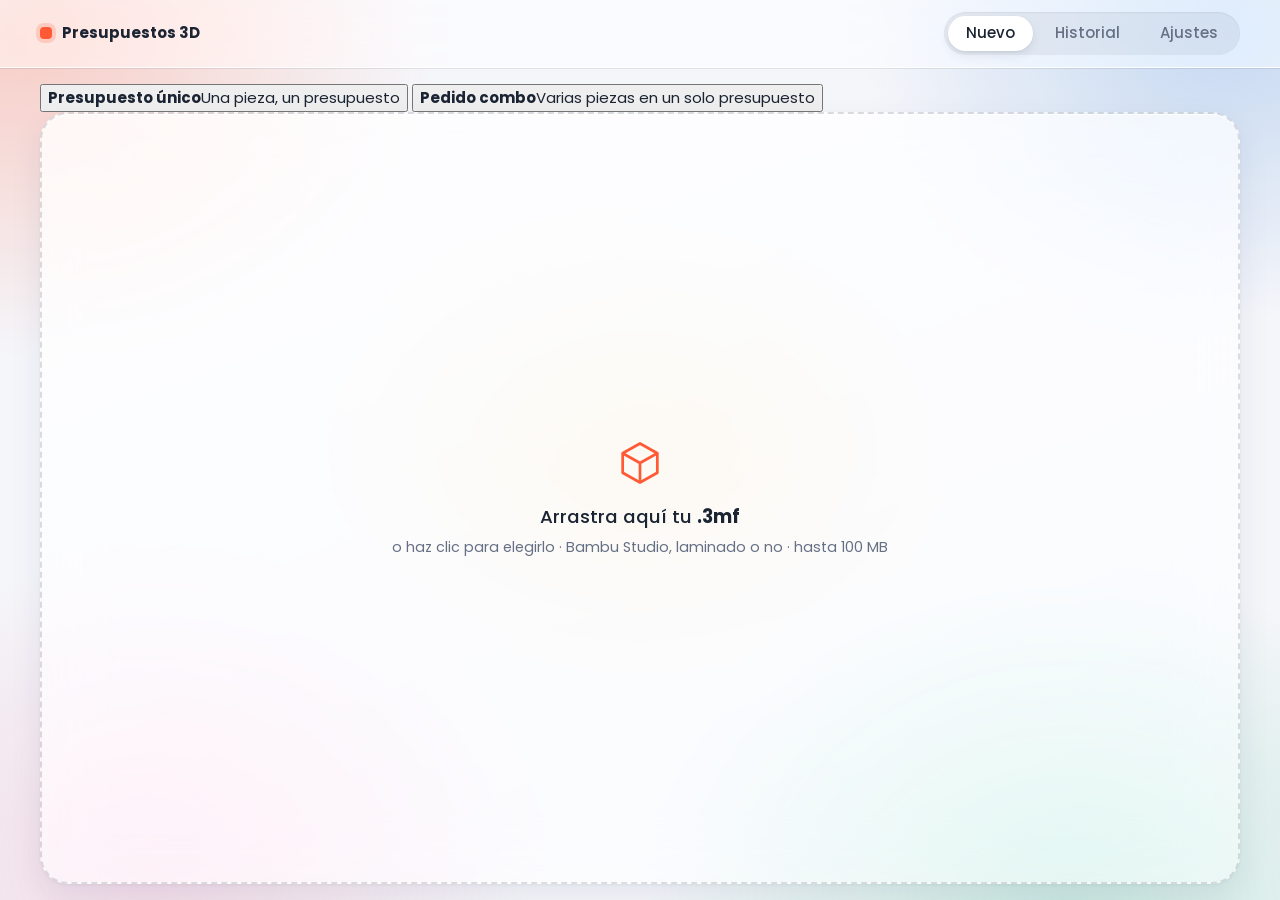
<file: app/index.html>
<!doctype html>
<html lang="es">
<head>
<meta charset="utf-8">
<meta name="viewport" content="width=device-width, initial-scale=1">
<title>Presupuestos 3D</title>
<link rel="icon" href="data:,">
<link rel="stylesheet" href="/static/app.css">
<script src="/static/app.js" defer></script>
</head>
<body>
<header class="barra">
  <div class="barra-marca"><span class="punto-marca"></span><span id="nombre-marca">Presupuestos 3D</span></div>
  <nav class="pestanas" role="tablist">
    <button class="pestana activa" role="tab" aria-selected="true" data-vista="nuevo">Nuevo</button>
    <button class="pestana" role="tab" aria-selected="false" data-vista="historial">Historial</button>
    <button class="pestana" role="tab" aria-selected="false" data-vista="ajustes">Ajustes</button>
  </nav>
</header>

<div id="pendientes" class="banner aviso global" hidden></div>

<main>
  <section id="vista-nuevo" class="vista">
    <div id="modos" class="modos" role="radiogroup" aria-label="Tipo de presupuesto">
      <button type="button" class="modo activo" data-modo="unico" role="radio" aria-checked="true">
        <b>Presupuesto único</b><span>Una pieza, un presupuesto</span>
      </button>
      <button type="button" class="modo" data-modo="combo" role="radio" aria-checked="false">
        <b>Pedido combo</b><span>Varias piezas en un solo presupuesto</span>
      </button>
    </div>

    <label id="soltar" class="soltar">
      <input id="entrada" type="file" accept=".3mf" hidden>
      <svg class="soltar-icono" viewBox="0 0 48 48" aria-hidden="true"><path d="M24 6 40 15v18L24 42 8 33V15z" fill="none" stroke="currentColor" stroke-width="2.5" stroke-linejoin="round"/><path d="M8 15l16 9 16-9M24 24v18" fill="none" stroke="currentColor" stroke-width="2.5" stroke-linejoin="round"/></svg>
      <span class="soltar-titulo">Arrastra aquí tu <b>.3mf</b></span>
      <span class="soltar-texto">o haz clic para elegirlo · Bambu Studio, laminado o no · hasta 100 MB</span>
    </label>

    <div id="error" class="banner error" role="alert" hidden></div>

    <div id="esqueleto" class="rejilla" hidden>
      <div class="columna">
        <div class="tarjeta esq-tarjeta"><div class="esq esq-img"></div><div class="esq-lineas"><div class="esq esq-l1"></div><div class="esq esq-l2"></div><div class="esq esq-l3"></div></div></div>
        <div class="tarjeta"><div class="esq esq-l2"></div><div class="esq esq-campo"></div><div class="esq esq-campo"></div><div class="esq esq-campo"></div></div>
      </div>
      <div class="columna"><div class="tarjeta"><div class="esq esq-l3"></div><div class="esq esq-precio"></div><div class="esq esq-l1"></div></div></div>
    </div>

    <div id="resultado" class="rejilla" hidden>
      <section class="cifras" aria-live="polite">
        <article class="tarjeta cifra cifra-total entra" style="--i:0">
          <div id="etiqueta-total" class="etiqueta">Total</div>
          <div id="total" class="total">—</div>
          <p id="precio-mensaje" class="precio-mensaje" hidden></p>
          <p id="total-detalle" class="cifra-detalle"></p>
        </article>
        <article class="tarjeta cifra entra" style="--i:1">
          <div class="etiqueta">Impresión</div>
          <div id="cifra-horas" class="cifra-valor">—</div>
          <p id="cifra-horas-detalle" class="cifra-detalle"></p>
        </article>
        <article class="tarjeta cifra entra" style="--i:2">
          <div class="etiqueta">Filamento</div>
          <div id="cifra-gramos" class="cifra-valor">—</div>
          <p id="cifra-colores" class="cifra-detalle colores"></p>
        </article>
      </section>

      <div class="columna">
        <article class="tarjeta pieza entra" style="--i:3">
          <div class="pieza-imagen"><img id="pieza-img" alt=""></div>
          <div class="pieza-info">
            <div class="pieza-titulo">
              <h1 id="pieza-titulo"></h1>
              <button id="cambiar" type="button" class="boton-texto">Cambiar fichero</button>
            </div>
            <p id="pieza-detalle" class="tenue"></p>
            <div id="pieza-chips" class="chips"></div>
          </div>
        </article>

        <button id="siguiente" type="button" class="tarjeta siguiente" hidden>
          <svg viewBox="0 0 24 24" aria-hidden="true"><path d="M12 5v14M5 12h14" fill="none" stroke="currentColor" stroke-width="2" stroke-linecap="round"/></svg>
          <span><b>Carga la siguiente pieza</b><small>Arrastra el .3mf aquí o haz clic para elegirlo</small></span>
        </button>

        <form id="formulario" class="formulario" autocomplete="off" novalidate>
          <section class="tarjeta entra" style="--i:4">
            <div class="etiqueta">Cliente</div>
            <div class="campos principales">
              <label class="campo">Nombre<input name="cliente" placeholder="Nombre del cliente"></label>
              <label class="campo">Preparación<span class="con-unidad"><input name="minutos" inputmode="decimal"><i>min</i></span></label>
              <label class="campo">Margen<span class="con-unidad"><input name="margen" inputmode="decimal"><i>%</i></span></label>
            </div>
          </section>
          <section id="tarjeta-filamentos" class="tarjeta entra" style="--i:5">
            <div class="etiqueta">Filamentos</div>
            <fieldset id="manual" class="manual" hidden>
              <legend>Tiempo de impresión <small>(de la vista previa de Bambu Studio)</small></legend>
              <div class="campos">
                <label class="campo"><span class="con-unidad"><input name="horas" inputmode="numeric" placeholder="0"><i>h</i></span></label>
                <label class="campo"><span class="con-unidad"><input name="mins" inputmode="numeric" placeholder="0"><i>min</i></span></label>
              </div>
            </fieldset>
            <div id="filamentos" class="filamentos"></div>
          </section>
        </form>

      </div>

      <aside class="columna lateral">
        <div class="centro">
          <section id="pedido" class="tarjeta pedido entra" style="--i:5" hidden>
            <div class="pedido-cabecera">
              <span class="etiqueta">Pedido combo</span>
              <span id="pedido-cuenta" class="pedido-cuenta"></span>
            </div>
            <ul id="pedido-lista" class="pedido-lista"></ul>
            <button id="anadir-pieza" type="button" class="boton secundario ancho">
              <svg viewBox="0 0 24 24" aria-hidden="true"><path d="M12 5v14M5 12h14" fill="none" stroke="currentColor" stroke-width="2" stroke-linecap="round"/></svg>
              Añadir otra pieza
            </button>
          </section>
          <section class="tarjeta complejidad entra" style="--i:5">
            <div class="complejidad-cabecera">
              <div class="etiqueta">Complejidad</div>
              <label class="casilla"><input id="aplicar-complejidad" type="checkbox" checked><span class="interruptor"></span>Aplicar</label>
            </div>
            <div class="complejidad-valor"><span id="complejidad-nivel">—</span><span id="complejidad-pct" class="pct"></span></div>
            <div class="medidor"><span id="medidor-marca" class="medidor-marca"></span></div>
            <div class="medidor-extremos"><span>Sencilla</span><span>Compleja</span></div>
            <ul id="motivos" class="motivos"></ul>
          </section>
          <section class="tarjeta reparto relleno entra" data-minimo="150" style="--i:6">
            <div class="etiqueta">Reparto del precio</div>
            <div id="reparto" class="reparto-grafico" role="img" aria-label="Reparto del precio">
              <div class="reparto-barra"></div>
              <div class="reparto-etiquetas"></div>
            </div>
          </section>
        </div>
        <section class="tarjeta previa entra" style="--i:7">
          <div class="previa-cabecera">
            <h2>Vista previa</h2>
            <label class="casilla"><input id="desglose-pdf" type="checkbox" checked><span class="interruptor"></span>Desglose</label>
          </div>
          <div id="marco" class="marco"><iframe id="previa" title="Vista previa del presupuesto" tabindex="-1"></iframe></div>
          <button id="exportar" type="button" class="boton ancho" disabled>
            <svg viewBox="0 0 24 24" aria-hidden="true"><path d="M12 4v11m0 0-4.5-4.5M12 15l4.5-4.5M5 19h14" fill="none" stroke="currentColor" stroke-width="2" stroke-linecap="round" stroke-linejoin="round"/></svg>
            Exportar PDF
          </button>
        </section>
      </aside>
    </div>
  </section>

  <section id="vista-historial" class="vista" hidden>
    <div class="tarjeta historial">
      <h2>Historial</h2>
      <div class="tabla-contenedor">
        <table>
          <thead><tr><th>Nº</th><th>Fecha</th><th>Cliente</th><th>Modelo</th><th class="num">Tiempo</th><th class="num">Gramos</th><th class="num">Precio</th><th>Pagado</th></tr></thead>
          <tbody id="historial"></tbody>
        </table>
      </div>
      <p id="historial-vacio" class="tenue" hidden>Todavía no has exportado ningún presupuesto.</p>
    </div>
  </section>

  <section id="vista-ajustes" class="vista" hidden>
    <form id="form-ajustes" class="tarjeta ajustes" autocomplete="off" novalidate>
      <h2>Precio del filamento</h2>
      <p class="tenue">Precio por kilo de una bobina suelta. Se aplica a todos los filamentos de ese tipo al cargar un .3mf.</p>
      <div id="ajustes-filamentos" class="ajustes-lista"></div>
      <button id="guardar-ajustes" type="submit" class="boton">Guardar</button>
    </form>
  </section>
</main>

<div id="tostada" class="tostada" role="status" hidden></div>
</body>
</html>
</file>
<file: static/app.css>
@font-face { font-family: Poppins; font-weight: 300; src: url("/fonts/Poppins-Light.ttf"); font-display: swap; }
@font-face { font-family: Poppins; font-weight: 400; src: url("/fonts/Poppins-Regular.ttf"); font-display: swap; }
@font-face { font-family: Poppins; font-weight: 500; src: url("/fonts/Poppins-Medium.ttf"); font-display: swap; }
@font-face { font-family: Poppins; font-weight: 700; src: url("/fonts/Poppins-Bold.ttf"); font-display: swap; }

:root {
  --acento: #FF5A36;
  --fondo: #F5F6FA;
  --superficie: rgb(255 255 255 / .72);
  --superficie-2: rgb(16 24 40 / .045);
  --vidrio: linear-gradient(160deg, rgb(255 255 255 / .82), rgb(255 255 255 / .56));
  --vidrio-borde: rgb(255 255 255 / .85);
  --desenfoque: blur(28px) saturate(180%);
  --texto: #1B2433;
  --tenue: #667085;
  --linea: rgb(16 24 40 / .09);
  --aviso-fondo: rgb(255 176 32 / .16);
  --aviso-texto: #8A5A00;
  --error-fondo: rgb(240 68 56 / .12);
  --error-texto: #B42318;
  --exito: #12B76A;
  --sombra: inset 0 1px 0 rgb(255 255 255 / .9), 0 1px 3px rgb(30 41 90 / .06), 0 12px 32px rgb(30 41 90 / .08);
  --serie-1: #2a78d6;
  --serie-2: #eb6834;
  --serie-3: #1baf7a;
  --serie-4: #eda100;
  --serie-5: #e87ba4;
  --radio: 22px;
  --rapido: 160ms;
  --medio: 320ms;
  --curva: cubic-bezier(.2, .8, .2, 1);
  color-scheme: light;
}

* { box-sizing: border-box; }
html { background: var(--fondo); }
body { margin: 0; font-family: Poppins, system-ui, sans-serif; color: var(--texto); background: transparent; font-size: 15px; line-height: 1.5; -webkit-font-smoothing: antialiased; isolation: isolate; }
body::before { content: ""; position: fixed; inset: -10%; z-index: -1; pointer-events: none;
  background:
    radial-gradient(38% 42% at 10% 12%, rgb(255 90 54 / .26), transparent 70%),
    radial-gradient(34% 40% at 88% 10%, rgb(42 120 214 / .24), transparent 70%),
    radial-gradient(40% 45% at 78% 92%, rgb(27 175 122 / .2), transparent 70%),
    radial-gradient(36% 40% at 18% 88%, rgb(232 123 164 / .22), transparent 70%),
    radial-gradient(30% 30% at 50% 50%, rgb(237 161 0 / .1), transparent 70%); }
h1, h2, h3 { margin: 0; font-weight: 600; line-height: 1.25; }
h1 { font-size: 1.35rem; font-weight: 700; }
h2 { font-size: 1.05rem; }
h3 { font-size: .8rem; color: var(--tenue); text-transform: uppercase; letter-spacing: .08em; font-weight: 500; margin: 16px 0 8px; }
button, input { font: inherit; color: inherit; }
[hidden] { display: none !important; }
.tenue { color: var(--tenue); }

.barra { position: sticky; top: 0; z-index: 10; display: flex; align-items: center; justify-content: space-between; gap: 16px; padding: 12px clamp(16px, 4vw, 40px); background: rgb(255 255 255 / .5); -webkit-backdrop-filter: var(--desenfoque); backdrop-filter: var(--desenfoque); border-bottom: 1px solid var(--vidrio-borde); box-shadow: 0 1px 0 var(--linea); }
.barra-marca { display: flex; align-items: center; gap: 10px; font-weight: 600; }
.punto-marca { width: 12px; height: 12px; border-radius: 4px; background: var(--acento); box-shadow: 0 0 0 4px color-mix(in srgb, var(--acento) 20%, transparent); }
.pestanas { display: flex; gap: 4px; padding: 4px; background: rgb(16 24 40 / .06); border-radius: 999px; box-shadow: inset 0 1px 2px rgb(16 24 40 / .06); }
.pestana { border: 0; background: transparent; padding: 6px 18px; border-radius: 999px; cursor: pointer; color: var(--tenue); font-weight: 500; transition: background var(--rapido), color var(--rapido), box-shadow var(--rapido); }
.pestana:hover { color: var(--texto); }
.pestana.activa { background: #fff; color: var(--texto); box-shadow: 0 1px 2px rgb(16 24 40 / .08), 0 4px 12px rgb(16 24 40 / .08); }

main { max-width: 1280px; margin: 0 auto; padding: 24px clamp(16px, 4vw, 40px) 64px; }
.vista { animation: aparecer var(--medio) var(--curva); }

.banner { border-radius: 12px; padding: 12px 16px; margin-bottom: 16px; font-size: .92rem; animation: deslizar var(--medio) var(--curva); }
.banner.global { max-width: 1280px; margin: 16px auto 0; width: calc(100% - 2 * clamp(16px, 4vw, 40px)); }
.banner.aviso { background: var(--aviso-fondo); color: var(--aviso-texto); }
.banner.error { background: var(--error-fondo); color: var(--error-texto); }
.banner code { font-family: inherit; font-weight: 600; }

.soltar { display: flex; flex-direction: column; align-items: center; justify-content: center; gap: 6px; min-height: 300px; padding: 40px 24px; text-align: center; border: 2px dashed rgb(16 24 40 / .14); border-radius: 28px; background: var(--vidrio); -webkit-backdrop-filter: var(--desenfoque); backdrop-filter: var(--desenfoque); box-shadow: var(--sombra); cursor: pointer; margin-bottom: 16px; transition: border-color var(--rapido), background var(--rapido), transform var(--medio) var(--curva), box-shadow var(--medio); }
.soltar:hover, .soltar:focus-within, .soltar.encima { border-color: var(--acento); background: linear-gradient(160deg, rgb(255 255 255 / .9), color-mix(in srgb, var(--acento) 10%, rgb(255 255 255 / .6))); }
.soltar.encima { transform: scale(1.01); }
.soltar-icono { width: 52px; height: 52px; color: var(--acento); margin-bottom: 8px; transition: transform var(--medio) var(--curva); }
.soltar:hover .soltar-icono, .soltar.encima .soltar-icono { transform: translateY(-4px) rotate(-6deg); }
.soltar-titulo { font-size: 1.15rem; font-weight: 500; }
.soltar-texto { color: var(--tenue); font-size: .9rem; }
.soltar.compacto { display: none; }

.rejilla { display: grid; grid-template-columns: minmax(0, 1fr) minmax(0, 440px); gap: 20px; align-items: start; }
.columna { display: grid; gap: 16px; min-width: 0; }
.lateral { position: sticky; top: 80px; }
.tarjeta { background: var(--vidrio); -webkit-backdrop-filter: var(--desenfoque); backdrop-filter: var(--desenfoque); border: 1px solid var(--vidrio-borde); border-radius: var(--radio); box-shadow: var(--sombra); padding: 18px 20px; min-width: 0; }
.entra { animation: entrar 520ms var(--curva) both; animation-delay: calc(var(--i, 0) * 80ms); }

.pieza { display: grid; grid-template-columns: 110px 1fr; gap: 20px; align-items: center; }
.pieza-imagen { aspect-ratio: 1; border-radius: 12px; background: var(--superficie-2); display: grid; place-items: center; overflow: hidden; }
.pieza-imagen img { width: 92%; height: 92%; object-fit: contain; transition: transform var(--medio) var(--curva); }
.pieza:hover .pieza-imagen img { transform: scale(1.05) rotate(-2deg); }
.pieza-info p { margin: 4px 0 10px; font-size: .9rem; }
.chips { display: flex; flex-wrap: wrap; gap: 6px; margin-bottom: 8px; }
.chip { font-size: .75rem; padding: 3px 10px; border-radius: 999px; background: rgb(255 255 255 / .6); box-shadow: inset 0 0 0 1px var(--linea); color: var(--tenue); font-weight: 500; }
.chip.si { background: color-mix(in srgb, var(--exito) 15%, transparent); color: var(--exito); }
.chip.no { background: var(--aviso-fondo); color: var(--aviso-texto); }
.chip[title] { cursor: help; }
.boton-texto { border: 0; background: none; padding: 0; color: var(--acento); font-weight: 500; cursor: pointer; font-size: .88rem; }
.boton-texto:hover { text-decoration: underline; }


.campos { display: grid; grid-template-columns: repeat(2, minmax(0, 1fr)); gap: 12px; margin-top: 14px; }
.campos.principales { margin-top: 0; }
.campo { display: grid; gap: 6px; font-size: .82rem; color: var(--tenue); font-weight: 500; }
.campos.principales { grid-template-columns: 2fr 1fr 1fr; }
.campo input, .fila-filamento input { width: 100%; padding: 10px 12px; border: 1px solid var(--linea); border-radius: 12px; background: var(--superficie); box-shadow: inset 0 1px 2px rgb(16 24 40 / .04); color: var(--texto); font-size: .95rem; transition: border-color var(--rapido), box-shadow var(--rapido); }
.campo input:focus, .fila-filamento input:focus { outline: none; border-color: var(--acento); box-shadow: 0 0 0 4px color-mix(in srgb, var(--acento) 18%, transparent); }
input.invalido { border-color: var(--error-texto) !important; }
.con-unidad { position: relative; display: block; }
.con-unidad i { position: absolute; right: 12px; top: 50%; transform: translateY(-50%); font-style: normal; color: var(--tenue); font-size: .82rem; pointer-events: none; }
.con-unidad input { padding-right: 40px; }
.manual { border: 1px dashed color-mix(in srgb, var(--acento) 45%, var(--linea)); border-radius: 12px; padding: 14px 16px 16px; margin: 14px 0 0; animation: deslizar var(--medio) var(--curva); }
.manual legend { font-size: .85rem; font-weight: 500; padding: 0 6px; }
.manual legend small { color: var(--tenue); font-weight: 400; }
.manual .campos { margin-top: 4px; }

.filamentos { display: grid; gap: 8px; }
.fila-filamento { display: grid; grid-template-columns: 28px minmax(0, 1fr) 110px 110px; gap: 12px; align-items: center; padding: 6px 10px; border-radius: 16px; background: rgb(255 255 255 / .45); box-shadow: inset 0 0 0 1px rgb(255 255 255 / .7); transition: background var(--rapido); }
.fila-filamento:hover { background: color-mix(in srgb, var(--acento) 6%, var(--superficie-2)); }
.color { width: 24px; height: 24px; border-radius: 50%; border: 1px solid var(--linea); box-shadow: inset 0 0 0 2px rgb(255 255 255 / .15); }
.fila-filamento strong { display: block; font-weight: 500; font-size: .9rem; overflow: hidden; text-overflow: ellipsis; white-space: nowrap; }
.fila-filamento small { color: var(--tenue); font-size: .78rem; }
.fila-filamento .gramos-fijos { text-align: right; font-size: .9rem; font-variant-numeric: tabular-nums; }
.fila-filamento .con-unidad input { padding: 7px 34px 7px 10px; font-size: .9rem; }

.casilla { display: flex; align-items: center; gap: 10px; font-size: .9rem; cursor: pointer; user-select: none; }
.casilla input { position: absolute; opacity: 0; pointer-events: none; }
.interruptor { position: relative; flex: none; width: 38px; height: 22px; border-radius: 999px; background: var(--linea); transition: background var(--rapido); }
.interruptor::after { content: ""; position: absolute; top: 3px; left: 3px; width: 16px; height: 16px; border-radius: 50%; background: #fff; box-shadow: 0 1px 3px rgb(0 0 0 / .25); transition: transform var(--medio) var(--curva); }
input:checked + .interruptor { background: var(--acento); }
input:checked + .interruptor::after { transform: translateX(16px); }
input:focus-visible + .interruptor { box-shadow: 0 0 0 4px color-mix(in srgb, var(--acento) 25%, transparent); }

.precio { background: linear-gradient(150deg, color-mix(in srgb, var(--acento) 16%, rgb(255 255 255 / .8)), rgb(255 255 255 / .58) 65%); }
.etiqueta { font-size: .75rem; letter-spacing: .14em; text-transform: uppercase; color: var(--tenue); font-weight: 500; }
.total { font-size: clamp(2.2rem, 4vw, 2.8rem); font-weight: 700; letter-spacing: -.02em; line-height: 1.1; margin: 2px 0 8px; color: var(--acento); font-variant-numeric: tabular-nums; transition: opacity var(--rapido); }
.total.pulso { animation: pulso 420ms var(--curva); }
.precio.pendiente .total { opacity: .35; }
.resumen { margin: -4px 0 10px; font-size: .85rem; color: var(--tenue); }
.resumen:empty { display: none; }
.precio-mensaje { margin: 0 0 8px; font-size: .88rem; color: var(--tenue); }
.desglose { display: grid; grid-template-columns: 1fr auto; gap: 3px 16px; margin: 0; font-size: .85rem; transition: opacity var(--rapido); }
.precio.pendiente .desglose { opacity: .35; }
.desglose dt { color: var(--tenue); white-space: nowrap; }
.desglose dd { margin: 0; text-align: right; font-weight: 500; font-variant-numeric: tabular-nums; }
.desglose .separado { border-top: 1px solid var(--linea); padding-top: 8px; margin-top: 4px; }

.complejidad { display: flex; flex-direction: column; }
.complejidad-cabecera { display: flex; align-items: center; justify-content: space-between; }
.complejidad-cabecera .casilla { font-size: .82rem; }
.complejidad-valor { display: flex; align-items: baseline; justify-content: space-between; gap: 8px; margin: 6px 0 10px; font-size: 1.25rem; font-weight: 700; }
.complejidad-valor .pct { font-size: .95rem; font-weight: 600; color: var(--tenue); font-variant-numeric: tabular-nums; }
.medidor { position: relative; height: 8px; border-radius: 999px; background: linear-gradient(90deg, var(--exito), #F5B300 55%, #F04438); }
.medidor-marca { position: absolute; top: 50%; left: 25%; width: 16px; height: 16px; border-radius: 50%; background: #fff; border: 3px solid var(--texto); transform: translate(-50%, -50%); transition: left 600ms var(--curva); }
.medidor-extremos { display: flex; justify-content: space-between; margin-top: 6px; font-size: .72rem; color: var(--tenue); }
.motivos { list-style: none; margin: 12px 0 0; padding: 0; display: grid; gap: 6px; }
.motivos li { display: grid; grid-template-columns: 46px 1fr; gap: 10px; align-items: start; font-size: .82rem; line-height: 1.35; animation: deslizar var(--medio) var(--curva) both; }
.motivos li b { font-weight: 500; }
.motivos li small { display: block; color: var(--tenue); font-size: .76rem; }
.motivos .pastilla { text-align: center; border-radius: 999px; padding: 1px 0; font-size: .74rem; font-weight: 600; font-variant-numeric: tabular-nums; background: var(--aviso-fondo); color: var(--aviso-texto); }
.motivos .pastilla.baja { background: color-mix(in srgb, var(--exito) 15%, transparent); color: var(--exito); }
.centro { display: grid; gap: 16px; min-width: 0; }
.relleno.sin-sitio { display: none !important; }
.estira { flex: 1 0 auto; }
.reparto { display: flex; flex-direction: column; }
.reparto-grafico { position: relative; height: 260px; margin-top: 12px; }
.reparto-barra { position: absolute; left: 0; top: 0; bottom: 0; width: 46px; }
.segmento { position: absolute; left: 0; width: 100%; display: grid; place-items: center; overflow: hidden; border-radius: 4px; background: var(--c); color: var(--tinta, #fff); font-size: .72rem; font-weight: 600; font-variant-numeric: tabular-nums; outline-offset: 2px; transition: top 500ms var(--curva), height 500ms var(--curva), opacity var(--rapido), transform var(--rapido); }
.segmento.activo { transform: scaleX(1.08); }
.reparto-grafico.resaltado .segmento:not(.activo), .reparto-grafico.resaltado .reparto-etiqueta:not(.activo), .reparto-grafico.resaltado .conector:not(.activo) { opacity: .35; }
.reparto-conectores { position: absolute; left: 46px; top: 0; width: 22px; height: 100%; overflow: visible; pointer-events: none; }
.conector { fill: none; stroke: var(--linea); stroke-width: 1.5; transition: opacity var(--rapido); }
.conector.activo { stroke: var(--tenue); }
.reparto-etiquetas { position: absolute; left: 72px; right: 0; top: 0; bottom: 0; }
.reparto-etiqueta { position: absolute; left: 0; right: 0; display: grid; grid-template-columns: 10px minmax(0, 1fr) auto; gap: 8px; align-items: center; transform: translateY(-50%); font-size: .82rem; line-height: 1.2; white-space: nowrap; cursor: default; transition: top 500ms var(--curva), opacity var(--rapido); }
.reparto-etiqueta i { width: 10px; height: 10px; border-radius: 3px; background: var(--c); }
.reparto-etiqueta span { color: var(--tenue); overflow: hidden; text-overflow: ellipsis; }
.reparto-etiqueta b { font-weight: 600; font-variant-numeric: tabular-nums; }
.tiempo { display: flex; align-items: center; gap: 24px; }
.tiempo-lado { flex: 1; min-width: 0; align-self: stretch; display: flex; flex-direction: column; justify-content: space-between; gap: 10px; }
.tiempo-cabecera { display: flex; justify-content: space-between; align-items: center; gap: 12px; }
.hora-inicio { display: flex; align-items: center; gap: 8px; font-size: .82rem; color: var(--tenue); white-space: nowrap; }
.hora-inicio input { padding: 4px 12px; border: 1px solid var(--linea); border-radius: 999px; background: rgb(255 255 255 / .8); box-shadow: inset 0 1px 2px rgb(16 24 40 / .05); font-weight: 600; font-variant-numeric: tabular-nums; color: var(--texto); }
.hora-inicio input:focus { outline: none; border-color: var(--acento); box-shadow: 0 0 0 4px color-mix(in srgb, var(--acento) 18%, transparent); }
.reloj { flex: none; width: 170px; height: 170px; overflow: visible; }
.reloj .pista { fill: none; stroke: rgb(16 24 40 / .07); stroke-width: 18; }
.reloj .marca-hora { stroke: rgb(16 24 40 / .18); stroke-width: 1; }
.reloj .marca-hora.mayor { stroke: rgb(16 24 40 / .4); stroke-width: 1.5; }
.reloj .numero-hora { font-size: 13px; fill: var(--tenue); text-anchor: middle; dominant-baseline: middle; }
.reloj .arco { fill: none; stroke: var(--c); stroke-width: 18; stroke-dasharray: 1; }
.reloj.animar .arco { animation: trazar 900ms var(--curva) both; }
.reloj.animar .arco + .arco { animation-delay: 600ms; }
.reloj .extremo { fill: var(--c); stroke: #fff; stroke-width: 2; }
.reloj .ahora { stroke: var(--texto); stroke-width: 2; stroke-linecap: round; }
.reloj .centro-valor { font-size: 19px; font-weight: 700; fill: var(--texto); text-anchor: middle; }
.reloj .centro-texto { font-size: 13px; fill: var(--tenue); text-anchor: middle; }
.tiempo-datos { flex: 1; min-width: 0; display: grid; grid-template-columns: minmax(0, 1fr) auto; gap: 6px 16px; align-content: center; margin: 0; font-size: .86rem; }
.tiempo-datos dt { display: flex; align-items: center; gap: 8px; color: var(--tenue); white-space: nowrap; overflow: hidden; text-overflow: ellipsis; }
.tiempo-datos dt i { flex: none; width: 10px; height: 10px; border-radius: 50%; background: var(--c); }
.tiempo-datos dd { margin: 0; text-align: right; font-weight: 600; font-variant-numeric: tabular-nums; }
.tiempo-datos .lista { padding-top: 8px; margin-top: 2px; border-top: 1px solid var(--linea); }
.tiempo-datos dd.lista { font-size: 1.35rem; font-weight: 700; color: var(--acento); line-height: 1.2; }
.complejidad.apagada .medidor, .complejidad.apagada .motivos, .complejidad.apagada .complejidad-valor { opacity: .4; }
.medidor, .motivos, .complejidad-valor { transition: opacity var(--rapido); }
.previa-cabecera { display: flex; align-items: center; gap: 14px; margin-bottom: 12px; }
.previa-cabecera h2 { flex: 1; white-space: nowrap; }
.boton { display: inline-flex; align-items: center; gap: 8px; border: 0; border-radius: 999px; padding: 10px 18px; background: linear-gradient(180deg, color-mix(in srgb, var(--acento) 82%, #fff), var(--acento) 55%); color: #fff; font-weight: 500; cursor: pointer; box-shadow: inset 0 1px 0 rgb(255 255 255 / .45), 0 6px 18px color-mix(in srgb, var(--acento) 35%, transparent); transition: transform var(--rapido) var(--curva), box-shadow var(--rapido), opacity var(--rapido); }
.boton svg { width: 18px; height: 18px; }
.boton.ancho { width: 100%; justify-content: center; margin-top: 14px; padding: 12px 16px; }
.boton:hover:not(:disabled) { transform: translateY(-1px); box-shadow: inset 0 1px 0 rgb(255 255 255 / .45), 0 10px 24px color-mix(in srgb, var(--acento) 42%, transparent); }
.boton:active:not(:disabled) { transform: translateY(0) scale(.98); }
.boton:disabled { opacity: .45; cursor: not-allowed; box-shadow: none; }
.boton.ocupado svg { animation: rebote 800ms ease-in-out infinite; }
.marco { position: relative; overflow: hidden; aspect-ratio: 210 / 297; transition: opacity var(--medio); }
.marco.cargando { opacity: .55; }
.marco iframe { position: absolute; top: 0; left: 0; width: 794px; height: 1123px; border: 0; transform-origin: 0 0; pointer-events: none; background: #fff; box-shadow: 0 0 0 1px var(--linea), 0 8px 24px rgb(30 41 90 / .1); }

.historial h2 { margin-bottom: 16px; }
.tabla-contenedor { overflow-x: auto; }
table { width: 100%; border-collapse: collapse; font-size: .9rem; }
th { text-align: left; font-size: .72rem; letter-spacing: .1em; text-transform: uppercase; color: var(--tenue); font-weight: 500; padding: 8px 12px; border-bottom: 1px solid var(--linea); white-space: nowrap; }
td { padding: 12px; border-bottom: 1px solid var(--linea); white-space: nowrap; }
tbody tr { transition: background var(--rapido); animation: entrar 420ms var(--curva) both; animation-delay: calc(var(--i, 0) * 30ms); }
tbody tr:hover { background: rgb(255 255 255 / .55); }
.num { text-align: right; font-variant-numeric: tabular-nums; }
td .casilla { margin: 0; }

.tostada { position: fixed; left: 50%; bottom: 24px; transform: translateX(-50%); max-width: calc(100% - 32px); padding: 12px 18px; border-radius: 999px; background: rgb(27 36 51 / .82); -webkit-backdrop-filter: var(--desenfoque); backdrop-filter: var(--desenfoque); color: #fff; box-shadow: 0 12px 32px rgb(30 41 90 / .2); font-size: .9rem; animation: subir var(--medio) var(--curva); z-index: 20; }

.esq { border-radius: 8px; background: linear-gradient(90deg, var(--superficie-2) 25%, color-mix(in srgb, var(--linea) 70%, var(--superficie-2)) 50%, var(--superficie-2) 75%); background-size: 200% 100%; animation: brillo 1.2s linear infinite; }
.esq-tarjeta { display: grid; grid-template-columns: 140px 1fr; gap: 20px; align-items: center; }
.esq-img { aspect-ratio: 1; border-radius: 12px; }
.esq-lineas { display: grid; gap: 10px; }
.esq-l1 { height: 22px; width: 70%; }
.esq-l2 { height: 14px; width: 50%; }
.esq-l3 { height: 14px; width: 30%; }
.esq-campo { height: 42px; margin-top: 14px; }
.esq-precio { height: 56px; width: 60%; margin: 14px 0; }

@keyframes entrar { from { opacity: 0; transform: translateY(14px); } to { opacity: 1; transform: none; } }
@keyframes aparecer { from { opacity: 0; } to { opacity: 1; } }
@keyframes deslizar { from { opacity: 0; transform: translateY(-6px); } to { opacity: 1; transform: none; } }
@keyframes subir { from { opacity: 0; transform: translate(-50%, 12px); } to { opacity: 1; transform: translate(-50%, 0); } }
@keyframes trazar { from { stroke-dashoffset: 1; } to { stroke-dashoffset: 0; } }
@keyframes brillo { to { background-position: -200% 0; } }
@keyframes pulso { 40% { transform: scale(1.04); } }
@keyframes rebote { 50% { transform: translateY(3px); } }

body.arrastrando main { outline: 2px dashed var(--acento); outline-offset: -8px; border-radius: 24px; }

@media (min-width: 961px) {
  html, body { height: 100%; overflow: hidden; }
  body { display: flex; flex-direction: column; }
  main { flex: 1; min-height: 0; width: 100%; display: flex; flex-direction: column; padding-top: 16px; padding-bottom: 16px; }
  .vista { flex: 1; min-height: 0; display: flex; flex-direction: column; }
  .soltar { flex: 1; margin-bottom: 0; }
  .banner.error { flex: none; }
  .rejilla { flex: 1; min-height: 0; grid-template-rows: minmax(0, 1fr); align-items: stretch; }
  .columna { min-height: 0; max-height: 100%; align-content: start; }
  .columna:not(.lateral) { display: flex; flex-direction: column; max-height: none; overflow-y: auto; scrollbar-width: thin; padding: 4px; margin: -4px; }
  .relleno { flex: 1 1 0; min-height: 0; }
  .reparto-grafico { flex: 1; height: auto; min-height: 0; }
  .reloj { align-self: stretch; width: auto; height: auto; max-height: 260px; aspect-ratio: 1; }
  .lateral { position: static; height: 100%; grid-template-rows: auto minmax(0, 1fr); }
  .previa { display: flex; flex-direction: column; min-height: 0; }
  .marco { flex: 1; min-height: 0; aspect-ratio: auto; }
  .historial { flex: 1; min-height: 0; display: flex; flex-direction: column; }
  .tabla-contenedor { flex: 1; min-height: 0; overflow: auto; }
}

@media (min-width: 1200px) {
  main { max-width: 1680px; }
  .rejilla { grid-template-columns: minmax(0, 1fr) 320px min(32vw, calc((100vh - 250px) * 0.7071 + 40px)); }
  .lateral { display: contents; }
  .centro { grid-column: 2; display: flex; flex-direction: column; min-height: 0; }
  .previa { grid-column: 3; }
}

@media (min-width: 961px) and (max-height: 860px) {
  .barra { padding-top: 8px; padding-bottom: 8px; }
  main { padding-top: 12px; padding-bottom: 12px; }
  .columna, .centro { gap: 10px; }
  .tarjeta { padding: 12px 16px; }
  .pieza { grid-template-columns: 64px 1fr; gap: 14px; }
  .pieza h1 { font-size: 1.05rem; }
  .pieza-info p { margin: 0 0 4px; font-size: .82rem; }
  .pieza-info .chips { margin-bottom: 2px; }
  .campos { margin-top: 8px; gap: 10px; }
  .campos.principales { margin-top: 0; }
  .campo input { padding: 7px 12px; }
  .manual { margin-top: 10px; padding: 6px 12px 10px; }
  h3 { margin: 10px 0 6px; }
  .filamentos { gap: 6px; }
  .fila-filamento { padding: 4px 10px; }
  .fila-filamento .con-unidad input { padding-top: 5px; padding-bottom: 5px; }
  .total { font-size: 2rem; }
  .desglose { font-size: .8rem; gap: 1px 16px; }
  .previa-cabecera { margin-bottom: 8px; }
  .boton { padding: 8px 14px; }
  .tiempo-datos { gap: 2px 16px; font-size: .82rem; }
  .tiempo-datos dd.lista { font-size: 1.15rem; }
}

@media (min-width: 961px) and (max-width: 1199px) {
  .lateral { grid-template-rows: auto auto minmax(0, 1fr); }
  .centro { display: contents; }
  .reparto { display: none; }
  .motivos li small { display: none; }
}

@media (max-width: 960px) {
  .rejilla { grid-template-columns: minmax(0, 1fr); }
  .lateral { position: static; }
}
@media (max-width: 560px) {
  .tiempo { flex-direction: column; align-items: stretch; }
  .reloj { align-self: center; }
  .pieza, .esq-tarjeta { grid-template-columns: 96px 1fr; gap: 14px; }
  .campos, .campos.principales { grid-template-columns: minmax(0, 1fr); }
  .fila-filamento { grid-template-columns: 24px minmax(0, 1fr) 118px; }
  .fila-filamento > :last-child { grid-column: 2 / -1; }
  .soltar { min-height: 220px; }
}

@media (prefers-reduced-motion: reduce) {
  *, *::before, *::after { animation-duration: 1ms !important; animation-delay: 0ms !important; animation-iteration-count: 1 !important; transition-duration: 1ms !important; }
  .esq { animation: none; }
}
</file>
